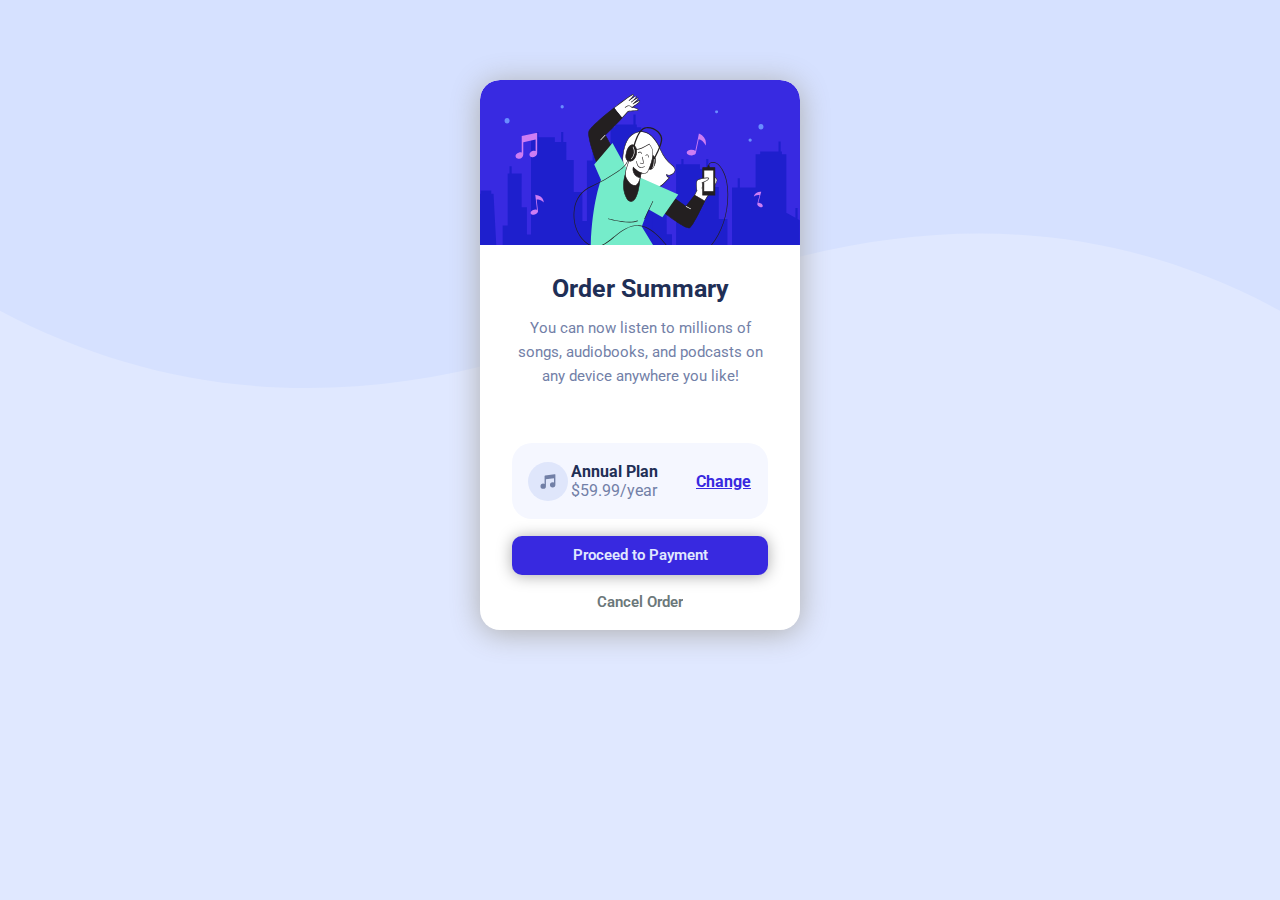
<file: index.html>
<!DOCTYPE html>
<html lang="en">
<head>
  <meta charset="UTF-8">
  <meta name="viewport" content="width=device-width, initial-scale=1.0"> <!-- displays site properly based on user's device -->

  <!--link of fonts ysed in page-->
  <link rel="preconnect" href="https://fonts.googleapis.com">
  <link rel="preconnect" href="https://fonts.gstatic.com" crossorigin>
  <link href="https://fonts.googleapis.com/css2?family=Roboto&display=swap" rel="stylesheet">

  <link rel="icon" type="image/png" sizes="32x32" href="./images/favicon-32x32.png">

  <link rel="stylesheet" href="CSS/style.css">

  <title>Order summary card</title>

</head>
<body>
  <div class="container">
    <header>
      <img src="images/illustration-hero.svg" alt="illustration hero">
    </header>  
    <article>
      <h1>Order Summary</h1>
      <p>You can now listen to millions of songs, audiobooks, and podcasts on any
        device anywhere you like!
      </p>
    </article>
    <div class="plan">
      <img src="images/icon-music.svg" alt="Music">
      <div class="aplan">
        <h4>Annual Plan</h4>
        <p>$59.99/year</p>
      </div>
      <a href="#">Change</a>
    </div>
    <button type="button" name="button" class="pay">Proceed to Payment</button>
    <button type="button" name="button" class="cancel">Cancel Order</button>
  </div>

</body>
</html>
</file>
<file: CSS/style.css>
*{
  margin: 0;
  padding: 0;
  font-family: Roboto, sans-serif;
  overflow: hidden;
}
body{
  background-image: url(../images/pattern-background-desktop.svg);
  background-repeat: no-repeat;
  background-size: 100%;
  background-color:  hsl(225, 100%, 94%);
  height: 100%;
}
.container{
  width: 25%;
  height: 550px;
  background-color: white;
  margin: 80px 37.5%;
  display: flex;
  flex-wrap: wrap;
  border-radius: 20px;
  justify-content: center;
  box-shadow: 0px 3px 30px #adadad
}
.container header{
  width: 100%;
  height: 30%;
}
.container header img{
  border-top-left-radius: 20px;
  border-top-right-radius: 20px;
  width: 100%;
  height: 100%;
}
.container article{
  text-align: center;
  margin: 0 10%;
  height: 30%;
}
article h1{
  font-size: 25px;
  color: hsl(223, 47%, 23%);
  margin: 5%;
}
article p{
  color: hsl(224, 23%, 55%);
  line-height: 1.6;
  font-size: 15px;
}
.container .plan{
  width: 80%;
  height: 8%;
  background-color: hsl(225, 100%, 98%);
  margin: 0 10% 0 10%;
  padding: 5%;
  border-radius: 20px;
  display: grid;
  grid-template-columns: 16% 39% 10% 25%;
  grid-template-areas: 'img aplan whole a';
  justify-content: space-between;
  align-items: center;
  overflow: hidden;
}
.container .plan img{
  grid-area: img;
  height: 90%;
}
.plan .aplan{
  grid-area: aplan;
}
.plan .aplan h4{
  color: hsl(223, 47%, 23%);
}
.plan .aplan p{
  color: hsl(224, 23%, 55%);
}
.plan a{
  color: hsl(245, 75%, 52%);
  grid-area: a;
  font-weight: bold;
}
.plan a:hover{
  color: hsl(231, 61%, 62%);
  text-decoration: none;
}
.container .pay{
  color: hsl(225, 100%, 94%);
  font-size: 15px;
  font-weight: 600;
  background-color: hsl(245, 75%, 52%);
  width: 80%;
  height: 7%;
  border: 0;
  border-radius: 10px;
  box-shadow: 0px 1px 15px #aaaaaa;
  cursor: pointer;
}
.pay:hover{
  background-color: hsl(245, 69%, 60%);
}
.container .cancel{
  color: hsl(189, 6%, 45%);
  font-size: 15px;
  font-weight: 600;
  background-color: inherit;
  border: 0;
  height: 4%;
  cursor: pointer;
}
.cancel:hover{
  color: hsl(223, 47%, 23%);
}

@media only screen and (max-device-width: 375px){
  .container{
    width: 90%;
    margin: 40px 5%;
    box-shadow: 0px 1px 25px #aaaaaa
  }
  body{
    background-image: url(../images/pattern-background-mobile.svg);
    background-repeat: no-repeat;
    background-size: 100%;
    background-color:  hsl(225, 100%, 94%);
    height: 100%;
  }
}
@media only screen and (max-device-width: 470px){
  .container{
    width: 90%;
    margin: 40px 5%;
    box-shadow: 0px 1px 25px #aaaaaa
  }
  body{
    background-image: url(../images/pattern-background-mobile.svg);
    background-repeat: no-repeat;
    background-size: 100%;
    background-color:  hsl(225, 100%, 94%);
    height: 100%;
  }
}
</file>
